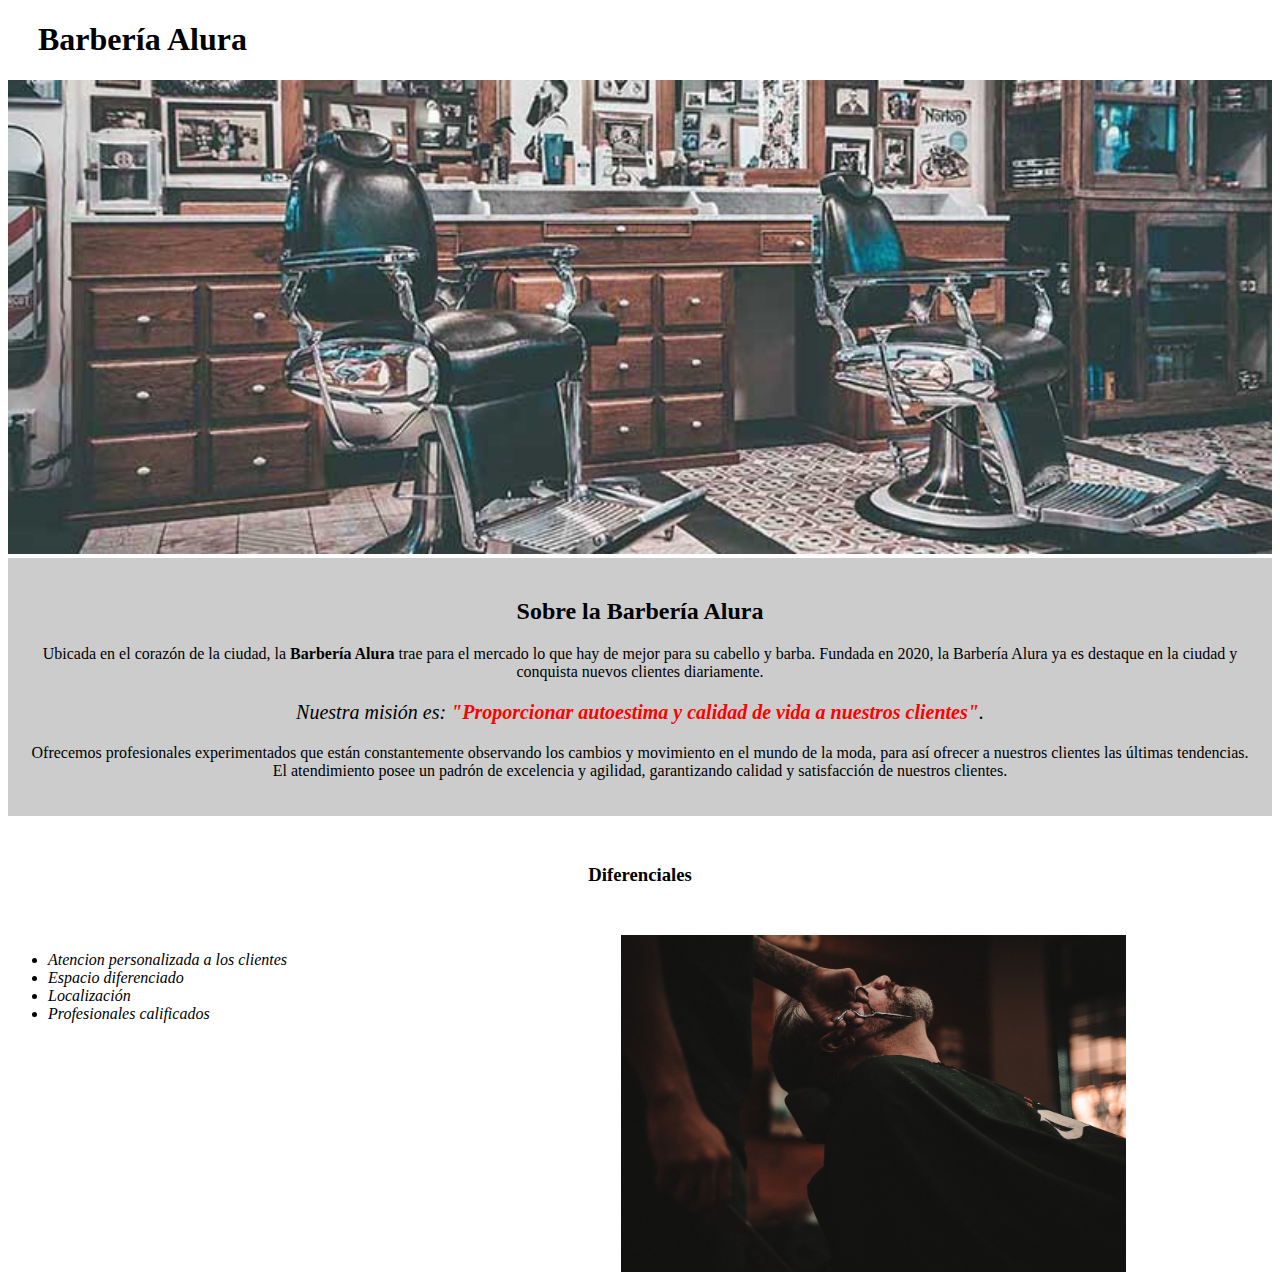
<file: 1-CreandoUnaNuevaPagina/index.html>
<!DOCTYPE html>

<html lang="es">
    <head>
    <meta charset="UTF-8">

    <title>Barbería Alura</title>

   <link rel="stylesheet" href="style.css">
    </head>
    <body>
        <header>
         <h1 class="tituloPrincipal">Barbería Alura</h1>
        </header>
        <img id="banner" src="./banner/banner.jpg">

        <div class="principal">
            <h2 class="tituloCentralizado">Sobre la Barbería Alura</h2>

            <p >Ubicada en el corazón de la ciudad, la <strong>Barbería Alura</strong> trae para el mercado lo que hay de mejor para su cabello y barba. Fundada en 2020, la Barbería Alura ya es destaque en la ciudad y conquista nuevos clientes diariamente.</p> 
        
            <p id="mision" ><em>Nuestra misión es: <strong>"Proporcionar autoestima y calidad de vida a nuestros clientes"</strong>.</em></p>
            
            <p >Ofrecemos profesionales experimentados que están constantemente observando los cambios y movimiento en el mundo de la moda, para así ofrecer a nuestros clientes las últimas tendencias. El atendimiento posee un padrón de excelencia y agilidad, garantizando calidad y satisfacción de nuestros clientes. </p>
            
        </div>

        <div class="diferenciales">
            <h3 class="tituloCentralizado">Diferenciales</h3>
        </div>
            <ul>
                <li class="items">Atencion personalizada a los clientes </li>
                <li class="items">Espacio diferenciado </li>
                <li class="items">Localización </li>
                <li class="items">Profesionales calificados </li>
            </ul>
        
    
        <img src="diferenciales/diferenciales.jpg" class="imagenDiferenciales">
             
</body>
</html>
</file>
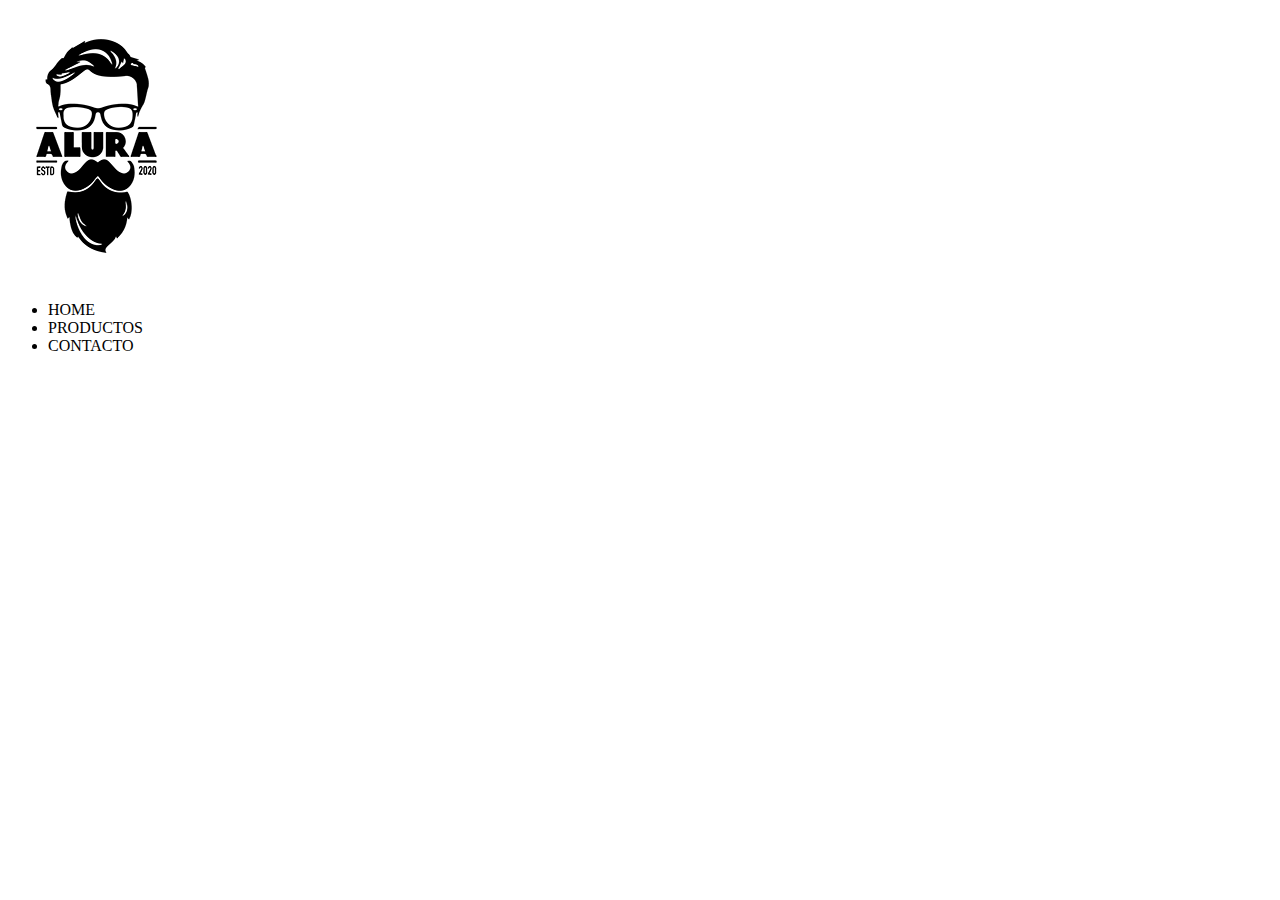
<file: 1-CreandoUnaNuevaPagina/productos.html>
<!DOCTYPE html>

<html>
    <head>
        <meta charset="UTF-8">
        <title>Productos - Barbería Alura</title>
        <link rel="stylesheet" src="./productos.css">

    </head>
    <body>
        <header>
            <h1><img src="./imagenes/logo.png"></h1>
            <ul>
                <li>HOME</li>
                <li>PRODUCTOS</li>
                <LI>CONTACTO</LI>
            </ul>

        </header>

    </body>
</html>
</file>
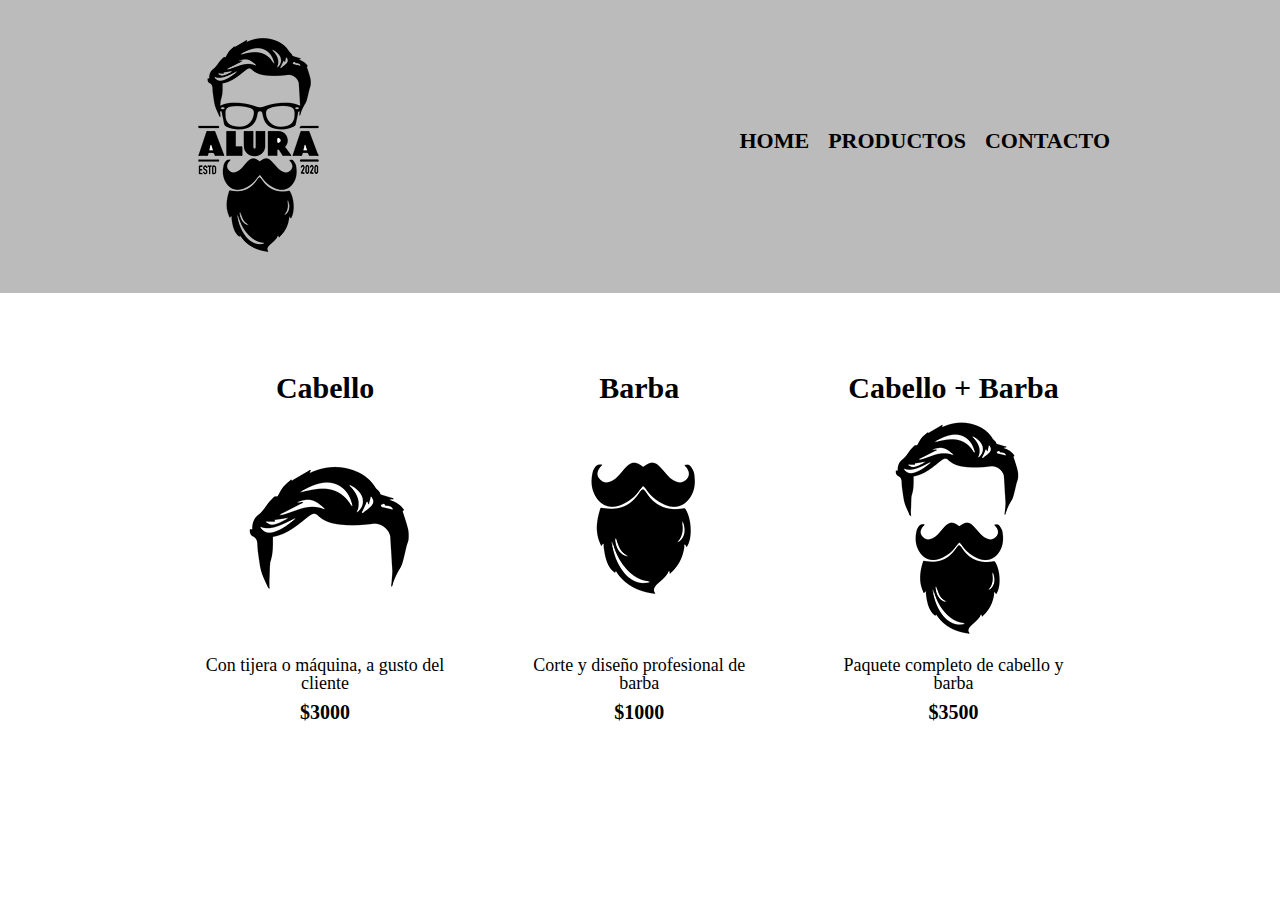
<file: 4-ListaConProductos/productos.html>
<!DOCTYPE html>

<html>
    <head>
        <meta charset="UTF-8">
        <title>Productos - Barbería Alura</title>
        <link rel="stylesheet" href="reset.css">
        <link rel="stylesheet" href="productos.css">

    </head>
    <body>
        <header>
            <div class="caja">
                <h1><img src="./imagenes/logo.png"></h1>
                <nav>
                <ul>
                    <li><a href="./index.html">Home</a></li>
                    <li><a href="./productos.html">Productos</a></li>
                    <li><a href="./contacto.html">Contacto</a></li>
                </ul>
            </nav>
            </div>
        </header>
        <main>
            <ul class="productos">
                <li>
                    <h2>Cabello</h2>
                    <img src="./imagenes/cabello.jpg">
                    <p class="productoDescripcion">Con tijera o máquina, a gusto del cliente</p>
                    <p class="productoPrecio">$3000</p>

                </li>
                <li>
                    <h2>Barba</h2>
                    <img src="./imagenes/barba.jpg">
                    <p class="productoDescripcion">Corte y diseño profesional de barba</p>
                    <p class="productoPrecio">$1000</p>

                </li>
                <li>
                    <h2>Cabello + Barba</h2>
                    <img src="./imagenes/cabello+barba.jpg">
                    <p class="productoDescripcion">Paquete completo de cabello y barba</p>
                    <p class="productoPrecio">$3500</p>

                </li>
            </ul>
            
        </main>

    </body>
</html>
</file>
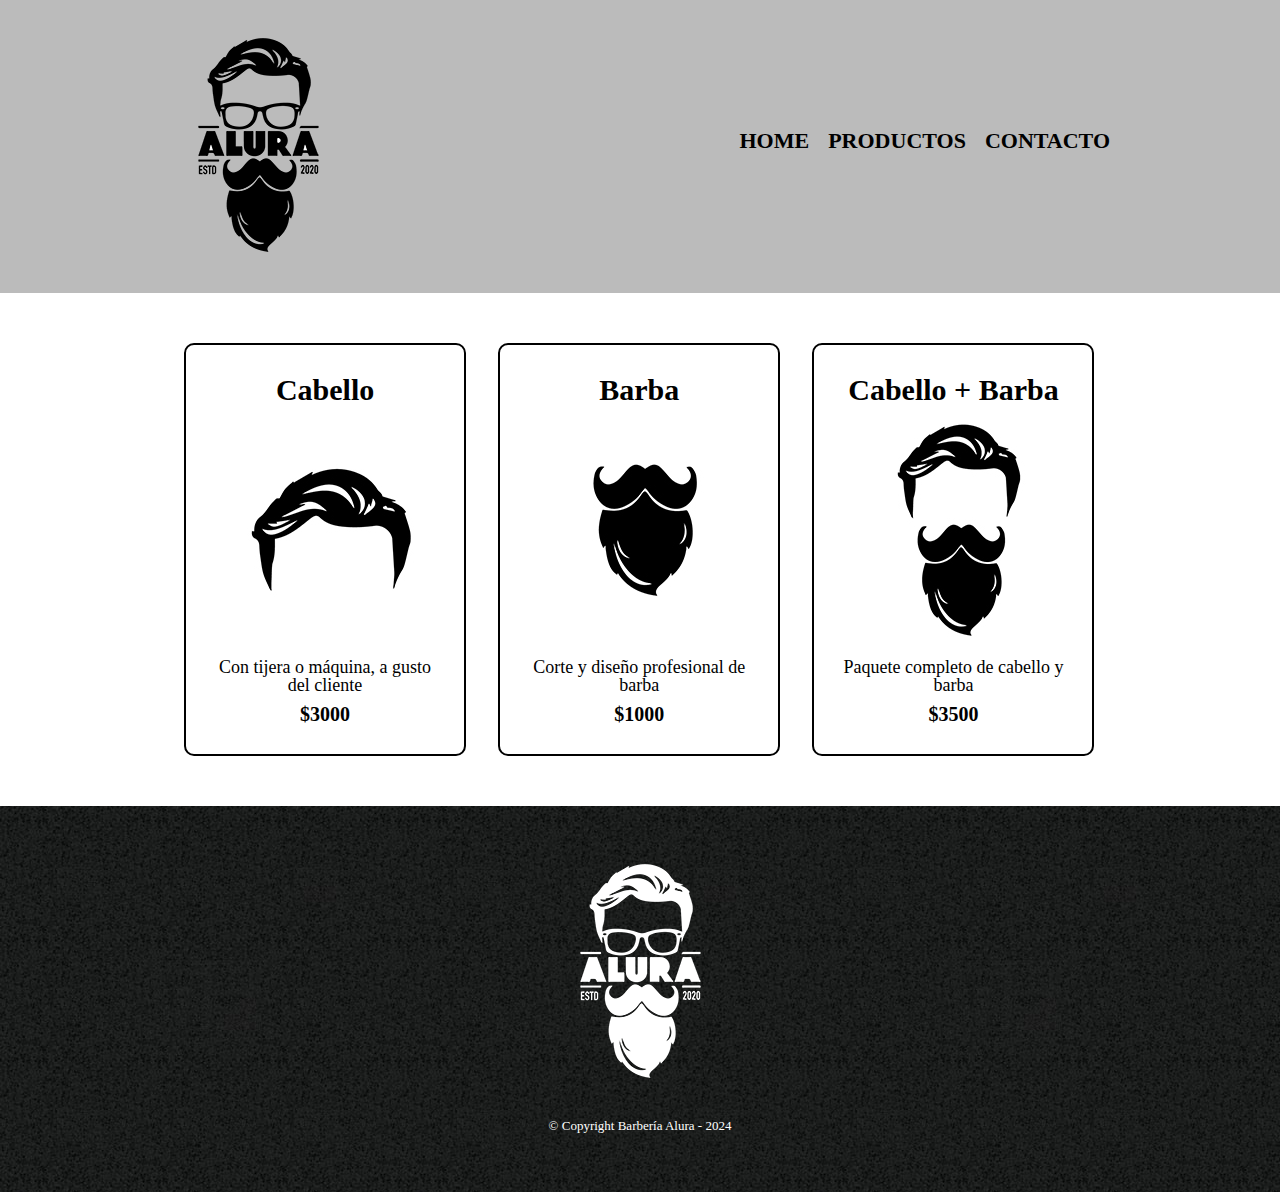
<file: 7-FinalizandoLaPaginaDeProductos/productos.html>
<!DOCTYPE html>

<html>
    <head>
        <meta charset="UTF-8">
        <title>Productos - Barbería Alura</title>
        <link rel="stylesheet" href="reset.css">
        <link rel="stylesheet" href="productos.css">

    </head>
    <body>
        <header>
            <div class="caja">
                <h1><img src="./imagenes/logo.png"></h1>
                <nav>
                <ul>
                    <li><a href="./index.html">Home</a></li>
                    <li><a href="./productos.html">Productos</a></li>
                    <li><a href="./contacto.html">Contacto</a></li>
                </ul>
            </nav>
            </div>
        </header>
        <main>
            <ul class="productos">
                <li>
                    <h2>Cabello</h2>
                    <img src="./imagenes/cabello.jpg">
                    <p class="productoDescripcion">Con tijera o máquina, a gusto del cliente</p>
                    <p class="productoPrecio">$3000</p>

                </li>
                <li>
                    <h2>Barba</h2>
                    <img src="./imagenes/barba.jpg">
                    <p class="productoDescripcion">Corte y diseño profesional de barba</p>
                    <p class="productoPrecio">$1000</p>

                </li>
                <li>
                    <h2>Cabello + Barba</h2>
                    <img src="./imagenes/cabello+barba.jpg">
                    <p class="productoDescripcion">Paquete completo de cabello y barba</p>
                    <p class="productoPrecio">$3500</p>

                </li>
            </ul>
            
        </main>

        <footer>
            <img src="./imagenes/logo-blanco.png">
            <p class="copyright"> &copy Copyright Barbería Alura - 2024</p>
        </footer>
    </body>
</html>
</file>
<file: 1-CreandoUnaNuevaPagina/style.css>
.tituloPrincipal {
    padding-left: 30px;
}

#banner {
    width:100%
}

.principal {
    background-color: #CCCCCC;
    padding: 20px;
}

.tituloCentralizado {
    text-align: center;
}

p {
    text-align: center;
}


em strong {
    color: red
}

#mision {
    font-size: 20px;
}

.diferenciales {
    background-color: white;
    padding:30px
}

.items {
    font-style: italic;
}

ul {
    display:inline-block;
    vertical-align: top;
    width: 30%;
    margin-right: 15%;
}

.imagenDiferenciales {
    width: 40%
}
</file>
<file: 4-ListaConProductos/productos.css>
header {
    background-color: #BBBBBB;
    padding: 20px 0;
}

.caja {
    width:940px;
    position:relative;
    margin:0 auto;
}

nav {
    position:absolute;
    top: 110px;
    right: 0;
}

nav li {
    display:inline;
    margin: 0px 0px 0px 15px
}


nav a {
    text-transform: uppercase;
    color: #000000;
    font-weight: bold;
    font-size: 22px;
    text-decoration: none;
}

.productos {
    width: 940px;
    margin: 0 auto;
    padding:50px;
}

.productos li {
    display: inline-block;
    text-align: center;
    width: 30%;
    vertical-align: top;
    margin: 0 1.5%;
    padding: 30px 20px;
    box-sizing: border-box;
}

.productos h2 {
    font-size: 30px;
    font-weight: bold;
}

.productoDescripcion {
    font-size: 18px;
}

.productoPrecio {
    font-size: 20px;
    font-weight: bold;
    margin-top: 10px;
}
</file>
<file: 7-FinalizandoLaPaginaDeProductos/productos.css>
header {
    background-color: #BBBBBB;
    padding: 20px 0;
}

.caja {
    width:940px;
    position:relative;
    margin:0 auto;
}

nav {
    position:absolute;
    top: 110px;
    right: 0;
}

nav li {
    display:inline;
    margin: 0px 0px 0px 15px
}


nav a {
    text-transform: uppercase;
    color: #000000;
    font-weight: bold;
    font-size: 22px;
    text-decoration: none;
}

nav a:hover {
    color: #c78c19;
    text-decoration:underline;
}

.productos {
    width: 940px;
    margin: 0 auto;
    padding:50px;
}

.productos li {
    display: inline-block;
    text-align: center;
    width: 30%;
    vertical-align: top;
    margin: 0 1.5%;
    padding: 30px 20px;
    box-sizing: border-box;
    border: 2px solid #000000;
    border-radius: 10px
}

.productos li:hover {
    border-color: #c78c19;
}

.productos li:active {
    border-color:#088c19
}

.productos h2 {
    font-size: 30px;
    font-weight: bold;
}

.productos li:hover h2 {
    font-size: 33px;
}

.productoDescripcion {
    font-size: 18px;
}

.productoPrecio {
    font-size: 20px;
    font-weight: bold;
    margin-top: 10px;
}

footer {
    text-align: center;
    background-image: url(imagenes/bg.jpg);
    padding: 40px
}


.copyright {
    color: white;
    font-size: 13px;
    margin:20px

}
</file>
